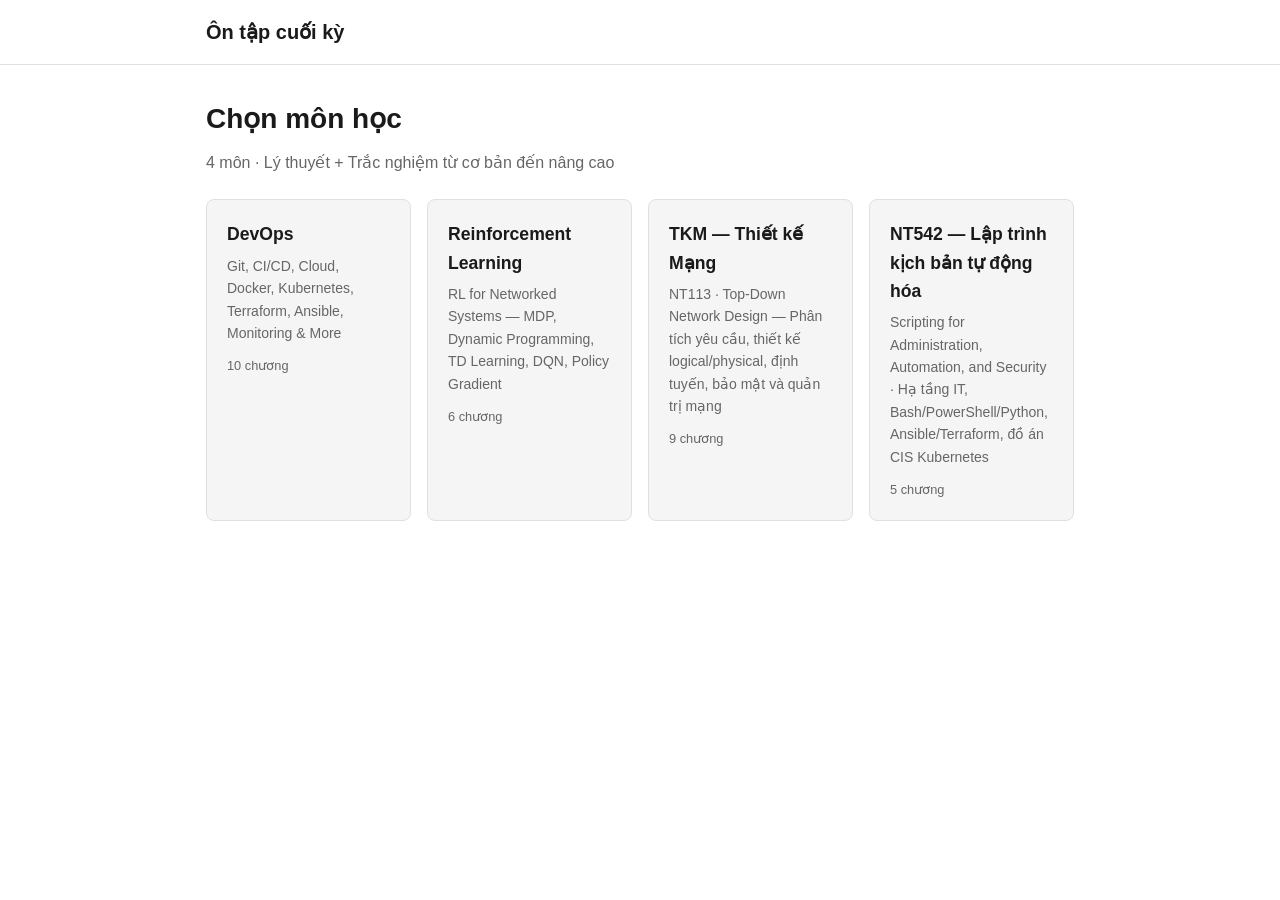
<file: index.html>
<!DOCTYPE html>
<html lang="vi">
<head>
  <meta charset="UTF-8" />
  <meta name="viewport" content="width=device-width, initial-scale=1.0" />
  <title>Ôn tập cuối kỳ</title>
  <link rel="stylesheet" href="css/style.css" />
</head>
<body>
  <header>
    <div class="container">
      <h1><a href="index.html">Ôn tập cuối kỳ</a></h1>
    </div>
  </header>
  <main class="container">
    <h2 class="page-title">Chọn môn học</h2>
    <p class="page-desc">4 môn · Lý thuyết + Trắc nghiệm từ cơ bản đến nâng cao</p>
    <div class="cards" id="subject-grid">
      <p class="loading">Đang tải...</p>
    </div>
  </main>
  <script type="module" src="js/app.js"></script>
</body>
</html>
</file>
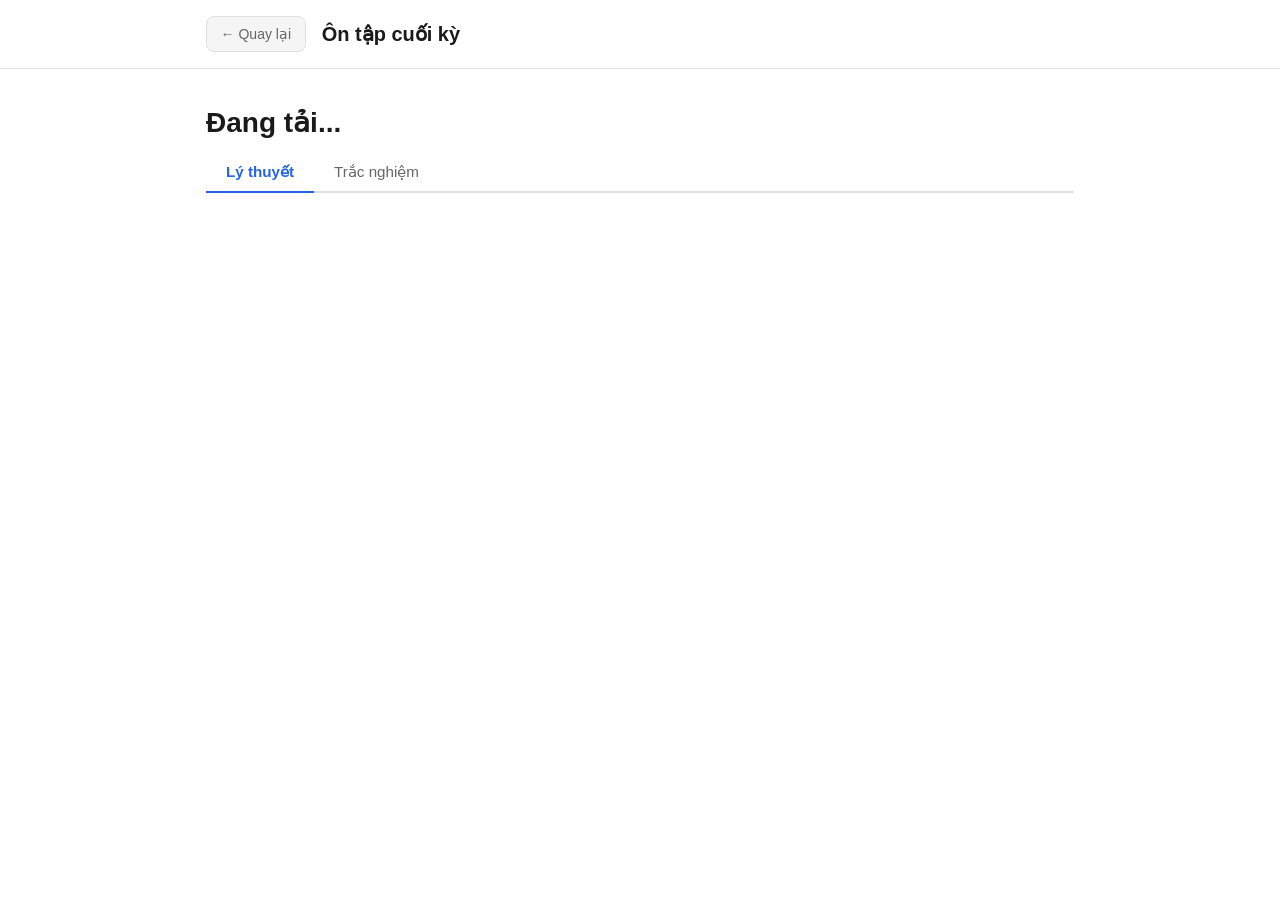
<file: chapter.html>
<!DOCTYPE html>
<html lang="vi">
<head>
  <meta charset="UTF-8" />
  <meta name="viewport" content="width=device-width, initial-scale=1.0" />
  <title>Chương — Ôn tập cuối kỳ</title>
  <link rel="stylesheet" href="css/style.css" />
</head>
<body>
  <header>
    <div class="container">
      <a id="btn-back" href="index.html" class="btn-back">← Quay lại</a>
      <h1><a href="index.html">Ôn tập cuối kỳ</a></h1>
    </div>
  </header>
  <main class="container">
    <div class="breadcrumb" id="breadcrumb"></div>
    <h2 class="page-title" id="chapter-title">Đang tải...</h2>

    <div class="tabs">
      <button type="button" class="tab-btn active" data-tab="tab-theory">Lý thuyết</button>
      <button type="button" class="tab-btn" data-tab="tab-quiz">Trắc nghiệm</button>
    </div>

    <div class="tab-panel active" id="tab-theory">
      <div id="theory-content"></div>
    </div>

    <div class="tab-panel" id="tab-quiz">
      <div class="quiz-controls" id="quiz-controls">
        <select id="level-filter">
          <option value="all">Tất cả cấp độ</option>
          <option value="basic">Cơ bản</option>
          <option value="intermediate">Trung bình</option>
          <option value="advanced">Nâng cao</option>
        </select>
        <button type="button" class="btn primary" id="btn-practice">▶ Luyện tập</button>
        <button type="button" class="btn" id="btn-exam">📝 Thi thử</button>
      </div>
      <div id="quiz-area"></div>
    </div>
  </main>
  <script type="module" src="js/quiz.js"></script>
</body>
</html>
</file>
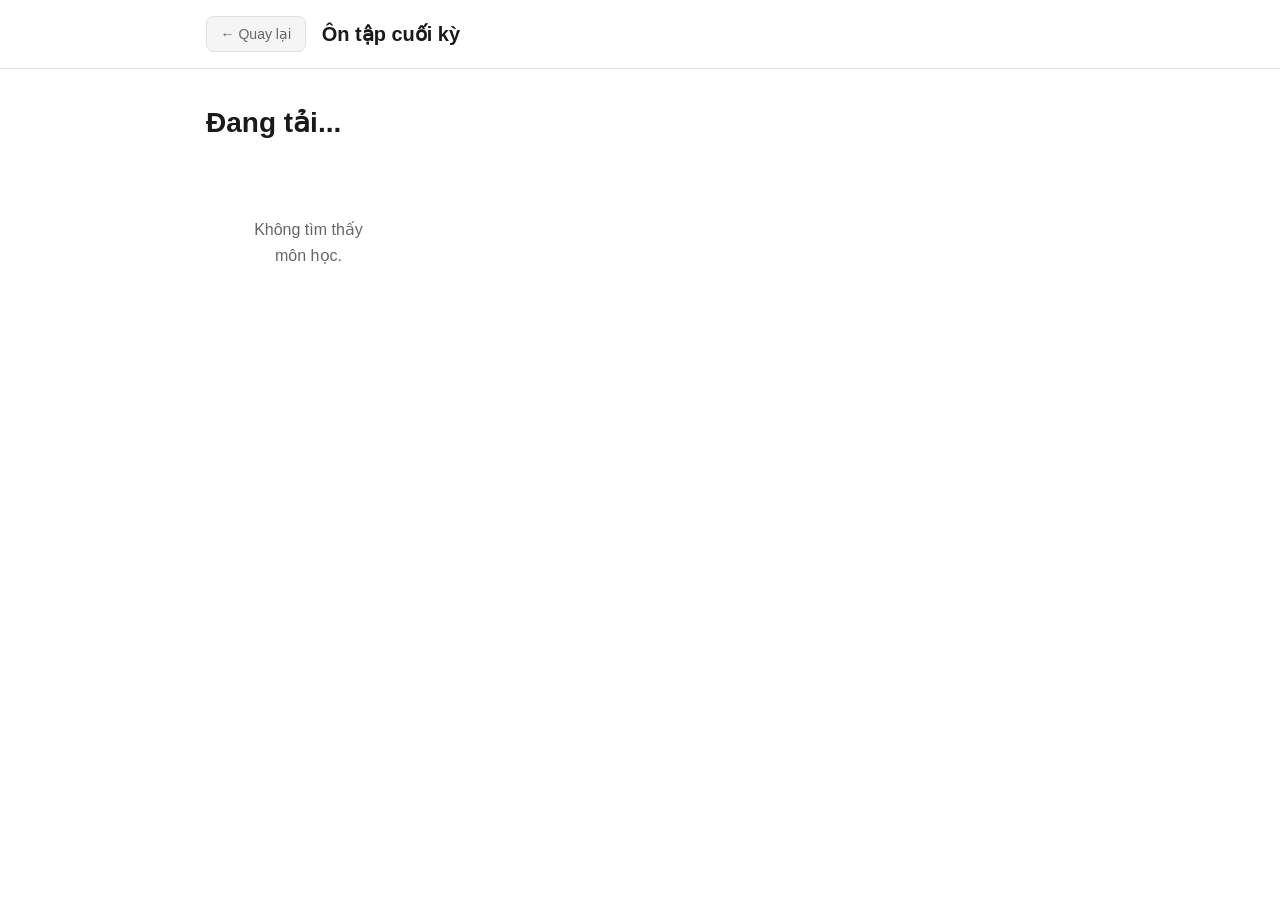
<file: subject.html>
<!DOCTYPE html>
<html lang="vi">
<head>
  <meta charset="UTF-8" />
  <meta name="viewport" content="width=device-width, initial-scale=1.0" />
  <title>Môn học — Ôn tập cuối kỳ</title>
  <link rel="stylesheet" href="css/style.css" />
</head>
<body>
  <header>
    <div class="container">
      <a href="index.html" class="btn-back">← Quay lại</a>
      <h1><a href="index.html">Ôn tập cuối kỳ</a></h1>
    </div>
  </header>
  <main class="container">
    <div class="breadcrumb" id="breadcrumb"></div>
    <h2 class="page-title" id="subject-title">Đang tải...</h2>
    <p class="page-desc" id="subject-desc"></p>
    <div class="cards" id="chapter-grid"></div>
  </main>
  <script type="module" src="js/app.js"></script>
</body>
</html>
</file>
<file: css/style.css>
*, *::before, *::after { box-sizing: border-box; margin: 0; padding: 0; }

:root {
  --bg: #ffffff;
  --surface: #f5f5f5;
  --border: #e0e0e0;
  --text: #1a1a1a;
  --text-muted: #666666;
  --primary: #2563eb;
  --primary-hover: #1d4ed8;
  --correct: #16a34a;
  --correct-bg: #dcfce7;
  --wrong: #dc2626;
  --wrong-bg: #fee2e2;
  --radius: 8px;
  --shadow: 0 1px 3px rgba(0,0,0,0.1);
}

body {
  font-family: -apple-system, BlinkMacSystemFont, "Segoe UI", sans-serif;
  background: var(--bg);
  color: var(--text);
  line-height: 1.6;
  min-height: 100vh;
}

.container { max-width: 900px; margin: 0 auto; padding: 0 1rem; }

header {
  border-bottom: 1px solid var(--border);
  padding: 1rem 0;
  margin-bottom: 2rem;
}
header .container { display: flex; align-items: center; gap: 1rem; }
header h1 { font-size: 1.25rem; font-weight: 700; }
header h1 a { text-decoration: none; color: var(--text); }

.btn-back {
  display: inline-flex;
  align-items: center;
  padding: 0.35rem 0.85rem;
  border: 1px solid var(--border);
  border-radius: var(--radius);
  background: var(--surface);
  color: var(--text-muted);
  font-size: 0.875rem;
  text-decoration: none;
  white-space: nowrap;
  transition: border-color 0.15s, color 0.15s;
}
.btn-back:hover { border-color: var(--primary); color: var(--primary); }

.breadcrumb { font-size: 0.875rem; color: var(--text-muted); margin-bottom: 1.5rem; }
.breadcrumb a { color: var(--primary); text-decoration: none; }
.breadcrumb a:hover { text-decoration: underline; }
.breadcrumb span { margin: 0 0.4rem; }

.cards { display: grid; grid-template-columns: repeat(auto-fill, minmax(200px, 1fr)); gap: 1rem; }
.card {
  background: var(--surface);
  border: 1px solid var(--border);
  border-radius: var(--radius);
  padding: 1.25rem;
  cursor: pointer;
  transition: box-shadow 0.15s, border-color 0.15s;
  text-decoration: none;
  color: var(--text);
  display: block;
}
.card:hover { box-shadow: var(--shadow); border-color: var(--primary); }
.card h2 { font-size: 1.1rem; margin-bottom: 0.4rem; }
.card p { font-size: 0.875rem; color: var(--text-muted); margin-bottom: 0.75rem; }
.card .meta { font-size: 0.8rem; color: var(--text-muted); }

.page-title { margin-bottom: 0.5rem; font-size: 1.75rem; }
.page-desc { color: var(--text-muted); margin-bottom: 1.5rem; }

.tabs { display: flex; gap: 0; border-bottom: 2px solid var(--border); margin-bottom: 1.5rem; }
.tab-btn {
  padding: 0.6rem 1.25rem;
  border: none;
  background: none;
  cursor: pointer;
  font-size: 0.95rem;
  color: var(--text-muted);
  border-bottom: 2px solid transparent;
  margin-bottom: -2px;
  transition: color 0.15s;
}
.tab-btn.active { color: var(--primary); border-bottom-color: var(--primary); font-weight: 600; }
.tab-panel { display: none; }
.tab-panel.active { display: block; }

/* Theory */
.theory-section {
  margin-bottom: 1.25rem;
  border: 1px solid var(--border);
  border-radius: var(--radius);
  overflow: hidden;
}
.theory-section h3 {
  font-size: 1rem;
  font-weight: 700;
  padding: 0.75rem 1rem;
  background: var(--primary);
  color: #fff;
  margin: 0;
  display: flex;
  align-items: center;
  gap: 0.5rem;
}
.theory-section h3::before {
  content: '📌';
  font-size: 0.9rem;
}
.theory-body {
  padding: 1rem;
  background: var(--bg);
  font-size: 0.925rem;
  line-height: 1.8;
  color: var(--text);
}
.theory-body p { margin-bottom: 0.6rem; }
.theory-body p:last-child { margin-bottom: 0; }
.theory-body ul {
  margin: 0.5rem 0 0.5rem 1.25rem;
  display: flex;
  flex-direction: column;
  gap: 0.35rem;
}
.theory-body li { line-height: 1.6; }
.theory-body strong { color: var(--primary); font-weight: 700; }
.theory-body code {
  background: #f0f4ff;
  border: 1px solid #c7d7fd;
  border-radius: 4px;
  padding: 0.1rem 0.4rem;
  font-family: 'SFMono-Regular', Consolas, 'Liberation Mono', Menlo, monospace;
  font-size: 0.85em;
  color: #1e40af;
}
.theory-body .note {
  background: #fffbeb;
  border-left: 3px solid #f59e0b;
  padding: 0.5rem 0.75rem;
  border-radius: 0 var(--radius) var(--radius) 0;
  margin-top: 0.5rem;
  font-size: 0.875rem;
}

.quiz-controls { display: flex; gap: 0.75rem; align-items: center; flex-wrap: wrap; margin-bottom: 1.5rem; }
.btn {
  padding: 0.5rem 1.1rem;
  border-radius: var(--radius);
  border: 1px solid var(--border);
  background: var(--surface);
  cursor: pointer;
  font-size: 0.9rem;
  transition: background 0.15s, border-color 0.15s;
}
.btn:hover { background: var(--border); }
.btn.primary { background: var(--primary); color: #fff; border-color: var(--primary); }
.btn.primary:hover { background: var(--primary-hover); border-color: var(--primary-hover); }
.btn.active { background: var(--primary); color: #fff; border-color: var(--primary); }

select {
  padding: 0.5rem 0.75rem;
  border-radius: var(--radius);
  border: 1px solid var(--border);
  background: var(--surface);
  font-size: 0.9rem;
  cursor: pointer;
}

.question-card {
  background: var(--surface);
  border: 1px solid var(--border);
  border-radius: var(--radius);
  padding: 1.25rem;
  margin-bottom: 1rem;
}
.question-card .q-meta { font-size: 0.8rem; color: var(--text-muted); margin-bottom: 0.5rem; }
.question-card .q-text { font-size: 1rem; font-weight: 500; margin-bottom: 1rem; }
.options { display: flex; flex-direction: column; gap: 0.5rem; }
.option-btn {
  text-align: left;
  padding: 0.6rem 1rem;
  border: 1px solid var(--border);
  border-radius: var(--radius);
  background: var(--bg);
  cursor: pointer;
  font-size: 0.9rem;
  transition: background 0.15s, border-color 0.15s;
}
.option-btn:hover:not(:disabled) { border-color: var(--primary); background: #eff6ff; }
.option-btn.correct { background: var(--correct-bg); border-color: var(--correct); color: var(--correct); }
.option-btn.wrong { background: var(--wrong-bg); border-color: var(--wrong); color: var(--wrong); }
.option-btn:disabled { cursor: default; }

.explanation {
  margin-top: 0.75rem;
  padding: 0.75rem;
  background: #fffbeb;
  border-left: 3px solid #f59e0b;
  border-radius: 0 var(--radius) var(--radius) 0;
  font-size: 0.875rem;
  display: none;
}
.explanation.show { display: block; }

.quiz-nav { display: flex; justify-content: space-between; align-items: center; margin-top: 1rem; }
.q-counter { font-size: 0.875rem; color: var(--text-muted); }

.result-box {
  text-align: center;
  padding: 2rem;
  background: var(--surface);
  border-radius: var(--radius);
  margin-bottom: 1.5rem;
}
.result-box .score { font-size: 2.5rem; font-weight: 700; color: var(--primary); }
.result-box .score-label { color: var(--text-muted); }

.empty { text-align: center; padding: 3rem; color: var(--text-muted); }
.loading { text-align: center; padding: 2rem; color: var(--text-muted); }

@media (max-width: 600px) {
  .cards { grid-template-columns: 1fr 1fr; }
  .page-title { font-size: 1.4rem; }
}
@media (max-width: 400px) {
  .cards { grid-template-columns: 1fr; }
}
</file>
